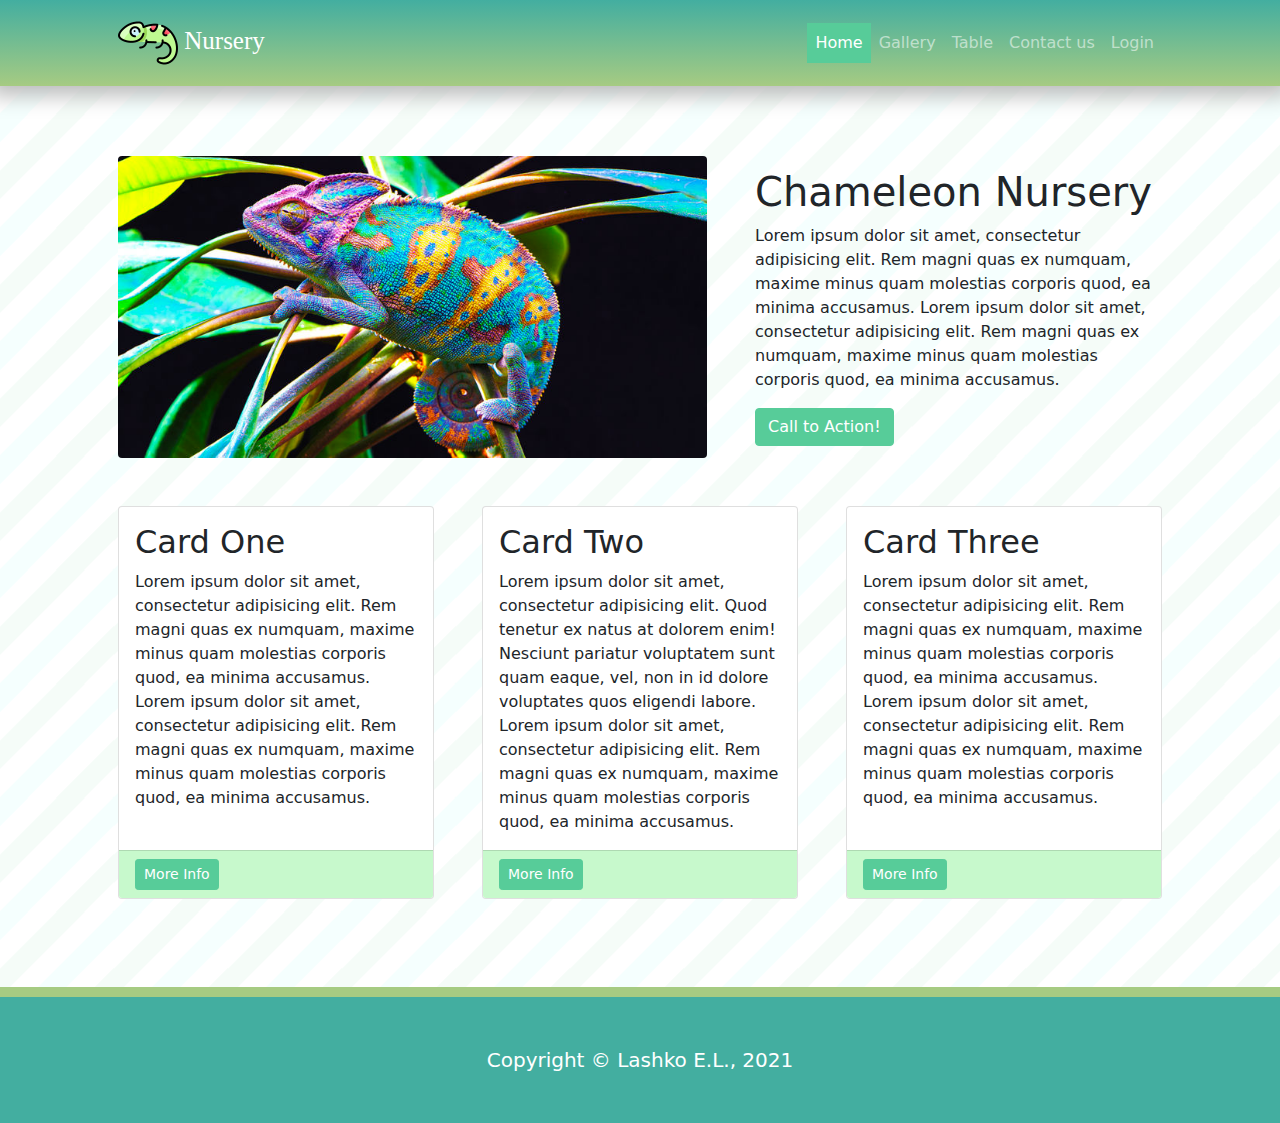
<file: ЛР1/index.html>
<!DOCTYPE html>
<html lang="en">
<head>
    <meta charset="utf-8"/>
    <meta name="viewport" content="width=device-width, initial-scale=1, shrink-to-fit=no"/>
    <meta name="description" content="Our nursery"/>
    <meta name="author" content="Lashko E.L."/>
    <title>Nursery</title>
    <link rel="icon" type="image/x-icon" href="img/icon.png"/>
    <link href="css/style.css" rel="stylesheet"/>

    <!-- Core theme CSS (includes Bootstrap)-->
    <link href="css/styles.css" rel="stylesheet"/>
</head>
<body>
<nav class="navbar navbar-expand-lg navbar-dark navbar-bg">
    <div class="container px-5 navbar-yet">
        <a class="navbar-brand" href="#">
            <img src="img/icon.png" alt="img"> Nursery
        </a>
        <button class="navbar-toggler" type="button" data-bs-toggle="collapse" data-bs-target="#navbarSupportedContent"
                aria-controls="navbarSupportedContent" aria-expanded="false" aria-label="Toggle navigation"><span
                class="navbar-toggler-icon"></span></button>
        <div class="collapse navbar-collapse" id="navbarSupportedContent">
            <ul class="navbar-nav ms-auto mb-2 mb-lg-0">
                <li class="nav-item"><a class="nav-link active" aria-current="page" href="index.html">Home</a></li>
                <li class="nav-item"><a class="nav-link" href="gallery.html">Gallery</a></li>
                <li class="nav-item"><a class="nav-link" href="#!">Table</a></li>
                <li class="nav-item"><a class="nav-link" href="#!">Contact us</a></li>
                <li class="nav-item"><a class="nav-link" href="#!">Login</a></li>
            </ul>
        </div>
    </div>
</nav>
<!-- Page Content-->
<div class="container px-4 px-lg-5">
    <!-- Heading Row-->
    <div class="row gx-4 gx-lg-5 align-items-center my-5">
        <div class="col-lg-7"><img class="img-fluid rounded mb-4 mb-lg-0" src="img/hameleon.jpg" alt="..."/></div>
        <div class="col-lg-5">
            <h1 class="font-weight-light">Chameleon Nursery</h1>
            <p>Lorem ipsum dolor sit amet, consectetur adipisicing elit. Rem magni quas ex numquam, maxime minus quam
                molestias corporis quod, ea minima accusamus. Lorem ipsum dolor sit amet, consectetur adipisicing elit.
                Rem magni quas ex numquam, maxime minus quam molestias corporis quod, ea minima accusamus.</p>
            <a class="btn btn-primary" href="#!">Call to Action!</a>
        </div>
    </div>
    <!--            &lt;!&ndash; Call to Action&ndash;&gt;-->
    <!--            <div class="card card-body-primary my-5 py-4 text-center">-->
    <!--                <div class="card-body "><p class="m-0">Lorem ipsum dolor sit amet, consectetur adipisicing elit. Rem magni quas ex numquam, maxime minus quam molestias corporis quod, ea minima accusamus.</p></div>-->
    <!--            </div>-->


    <!-- Content Row-->
    <div class="row gx-4 gx-lg-5">
        <div class="col-md-4 mb-5">
            <div class="card h-100">
                <div class="card-body">
                    <h2 class="card-title">Card One</h2>
                    <p class="card-text">Lorem ipsum dolor sit amet, consectetur adipisicing elit. Rem magni quas ex
                        numquam, maxime minus quam molestias corporis quod, ea minima accusamus. Lorem ipsum dolor sit
                        amet, consectetur adipisicing elit. Rem magni quas ex numquam, maxime minus quam molestias
                        corporis quod, ea minima accusamus.</p>
                </div>
                <div class="card-footer"><a class="btn btn-primary btn-sm" href="#!"> More Info</a></div>
            </div>
        </div>
        <div class="col-md-4 mb-5">
            <div class="card h-100">
                <div class="card-body">
                    <h2 class="card-title">Card Two</h2>
                    <p class="card-text">Lorem ipsum dolor sit amet, consectetur adipisicing elit. Quod tenetur ex natus
                        at dolorem enim! Nesciunt pariatur voluptatem sunt quam eaque, vel, non in id dolore voluptates
                        quos eligendi labore. Lorem ipsum dolor sit amet, consectetur adipisicing elit. Rem magni quas
                        ex numquam, maxime minus quam molestias corporis quod, ea minima accusamus.</p>
                </div>
                <div class="card-footer"><a class="btn btn-primary btn-sm" href="#!">More Info</a></div>
            </div>
        </div>
        <div class="col-md-4 mb-5">
            <div class="card h-100">
                <div class="card-body">
                    <h2 class="card-title">Card Three</h2>
                    <p class="card-text">Lorem ipsum dolor sit amet, consectetur adipisicing elit. Rem magni quas ex
                        numquam, maxime minus quam molestias corporis quod, ea minima accusamus. Lorem ipsum dolor sit
                        amet, consectetur adipisicing elit. Rem magni quas ex numquam, maxime minus quam molestias
                        corporis quod, ea minima accusamus.</p>
                </div>
                <div class="card-footer"><a class="btn btn-primary btn-sm" href="#!">More Info</a></div>
            </div>
        </div>
    </div>
</div>
<!-- Footer-->
<footer class="py-5">
    <div class="container px-4 px-lg-5"><p class="m-0 text-center text-white">Copyright &copy; Lashko E.L., 2021</p>
    </div>
</footer>
<!-- Bootstrap core JS-->
<script src="https://cdn.jsdelivr.net/npm/bootstrap@5.1.0/dist/js/bootstrap.bundle.min.js"></script>
<!-- Core theme JS-->
<script src="js/scripts.js"></script>
</body>
</html>
</file>
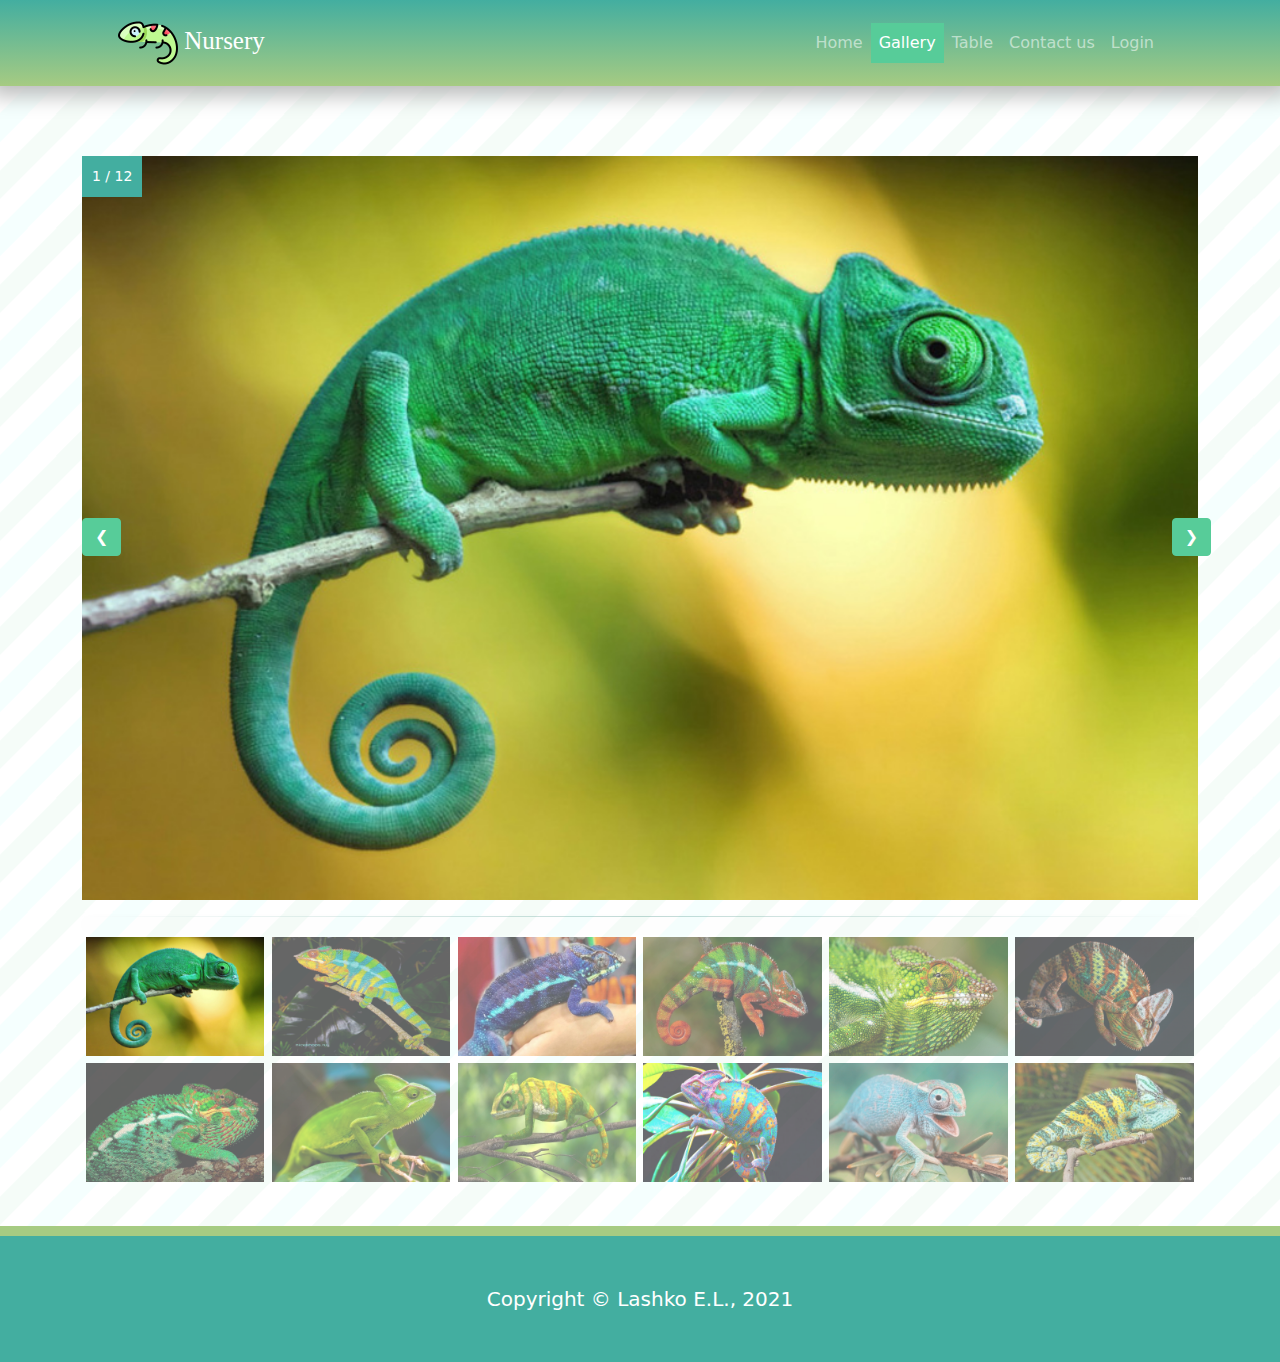
<file: ЛР1/gallery.html>
<!DOCTYPE html>
<html lang="en">
<head>
    <meta charset="utf-8"/>
    <meta name="viewport" content="width=device-width, initial-scale=1, shrink-to-fit=no"/>
    <meta name="description" content="Our nursery"/>
    <meta name="author" content="Lashko E.L."/>
    <title>Nursery</title>
    <link rel="icon" type="image/x-icon" href="img/icon.png"/>
    <link href="css/style.css" rel="stylesheet"/>
    <!-- Core theme CSS (includes Bootstrap)-->
    <link href="css/styles.css" rel="stylesheet"/>
</head>
<body>
<nav class="navbar navbar-expand-lg navbar-dark navbar-bg">
    <div class="container px-5">
        <a class="navbar-brand" href="#">
            <img src="img/icon.png" alt="img"> Nursery
        </a>
        <button class="navbar-toggler" type="button" data-bs-toggle="collapse" data-bs-target="#navbarSupportedContent"
                aria-controls="navbarSupportedContent" aria-expanded="false" aria-label="Toggle navigation"><span
                class="navbar-toggler-icon"></span></button>
        <div class="collapse navbar-collapse" id="navbarSupportedContent">
            <ul class="navbar-nav ms-auto mb-2 mb-lg-0">
                <li class="nav-item"><a class="nav-link" href="index.html">Home</a></li>
                <li class="nav-item"><a class="nav-link active" aria-current="page" href="gallery.html">Gallery</a></li>
                <li class="nav-item"><a class="nav-link" href="#!">Table</a></li>
                <li class="nav-item"><a class="nav-link" href="#!">Contact us</a></li>
                <li class="nav-item"><a class="nav-link" href="#!">Login</a></li>
            </ul>
        </div>
    </div>
</nav>
<div class="container container-gallery">
    <div class="slide">
        <div class="position">1 / 12</div>
        <img src="img/Chameleon1.jpg" class="gallery-image">
    </div>
    <div class="slide">
        <div class="position">2 / 12</div>
        <img src="img/Chameleon2.jpg" class="gallery-image">
    </div>
    <div class="slide">
        <div class="position">3 / 12</div>
        <img src="img/Chameleon3.jpg" class="gallery-image">
    </div>
    <div class="slide">
        <div class="position">4 / 12</div>
        <img src="img/Chameleon4.jpg" class="gallery-image">
    </div>
    <div class="slide">
        <div class="position">5 / 12</div>
        <img src="img/Chameleon5.jpg" class="gallery-image">
    </div>
    <div class="slide">
        <div class="position">6 / 12</div>
        <img src="img/Chameleon6.jpg" class="gallery-image">
    </div>
    <div class="slide">
        <div class="position">7 / 12</div>
        <img src="img/Chameleon7.jpg" class="gallery-image">
    </div>
    <div class="slide">
        <div class="position">8 / 12</div>
        <img src="img/Chameleon8.jpg" class="gallery-image">
    </div>
    <div class="slide">
        <div class="position">9 / 12</div>
        <img src="img/Chameleon9.jpg" class="gallery-image">
    </div>
    <div class="slide">
        <div class="position">10 / 12</div>
        <img src="img/Chameleon10.jpg" class="gallery-image">
    </div>
    <div class="slide">
        <div class="position">11 / 12</div>
        <img src="img/Chameleon11.jpg" class="gallery-image">
    </div>
    <div class="slide">
        <div class="position">12 / 12</div>
        <img src="img/Chameleon12.jpg" class="gallery-image">
    </div>
    <a class="btn left-btn btn-primary" onclick="plusSlides(-1)">&#10094;</a>
    <a class="btn right-btn btn-primary" onclick="plusSlides(1)">&#10095;</a>
    <hr class="shadow">
    <div class="row-gallery">
        <div class="column">
            <img class="icon gallery-image" src="img/Chameleon1.jpg" onclick="currentSlide(1)" alt="The Woods">
        </div>
        <div class="column">
            <img class="icon gallery-image" src="img/Chameleon2.jpg" onclick="currentSlide(2)" alt="Cinque Terre">
        </div>
        <div class="column">
            <img class="icon gallery-image" src="img/Chameleon3.jpg" onclick="currentSlide(3)"
                 alt="Mountains and fjords">
        </div>
        <div class="column">
            <img class="icon gallery-image" src="img/Chameleon4.jpg" onclick="currentSlide(4)" alt="Northern Lights">
        </div>
        <div class="column">
            <img class="icon gallery-image" src="img/Chameleon5.jpg" onclick="currentSlide(5)" alt="Nature and sunrise">
        </div>
        <div class="column">
            <img class="icon gallery-image" src="img/Chameleon6.jpg" onclick="currentSlide(6)" alt="Snowy Mountains">
        </div>
        <div class="column">
            <img class="icon gallery-image" src="img/Chameleon7.jpg" onclick="currentSlide(7)" alt="Cinque Terre">
        </div>
        <div class="column">
            <img class="icon gallery-image" src="img/Chameleon8.jpg" onclick="currentSlide(8)" alt="Cinque Terre">
        </div>
        <div class="column">
            <img class="icon gallery-image" src="img/Chameleon9.jpg" onclick="currentSlide(9)"
                 alt="Mountains and fjords">
        </div>
        <div class="column">
            <img class="icon gallery-image" src="img/Chameleon10.jpg" onclick="currentSlide(10)" alt="Northern Lights">
        </div>
        <div class="column">
            <img class="icon gallery-image" src="img/Chameleon11.jpg" onclick="currentSlide(11)"
                 alt="Nature and sunrise">
        </div>
        <div class="column">
            <img class="icon gallery-image" src="img/Chameleon12.jpg" onclick="currentSlide(12)" alt="Snowy Mountains">
        </div>
    </div>
</div>


<!-- Footer-->
<footer class="py-5">
    <div class="container px-4 px-lg-5"><p class="m-0 text-center text-white">Copyright &copy; Lashko E.L., 2021</p>
    </div>
</footer>
<!-- Bootstrap core JS-->
<script src="https://cdn.jsdelivr.net/npm/bootstrap@5.1.0/dist/js/bootstrap.bundle.min.js"></script>
<!-- Core theme JS-->
<script src="js/scripts.js"></script>
</body>
</html>
</file>
<file: ЛР1/css/style.css>
.navbar-bg {
    background: linear-gradient(#43aea0, #a6cb82);
    /*background-color: #34a79d;*/
    border-color: #34a79d;
    -webkit-box-shadow: 0 0 20px 20px #bbbcbc; /* WebKit */
    -moz-box-shadow: 0 0 20px 20px #bbbcbc; /* Firefox */
    box-shadow: 0px 0 20px 10px #bbbcbc; /* Standard */
    margin-bottom: 70px;
}

body {
    /*background: linear-gradient(#f4ffff, #f4ffff);*/
    background-image: url("../img/pattern (2).png");
}

.navbar-brand {
    margin-right: 180px;
    font-family: Papyrus, fantasy;
}

div > a.navbar-brand {
    font-size: 25px;
}

footer {
    /*background: linear-gradient(#34a79d, #105a54);*/
    background-color: #43aea0;
    -webkit-box-shadow: 0 0 20px 20px #90cf56; /* WebKit */
    -moz-box-shadow: 0 0 20px 20px #90cf56; /* Firefox */
    box-shadow: 0 0 0 10px #a6cb82; /* Standard */
    font-size: 20px;
    margin-top: 50px;

}

a.btn-primary {
    background-color: #57CC99;
    border-color: #57CC99;
}

a.btn-primary:hover {
    background-color: #80ED99;
    border-color: #80ED99;
}

a.btn-primary:focus {
    background-color: #38A3A5;
    border-color: #38A3A5;
}

a.nav-link.active {
    background-color: #57CC99;
}

a.nav-link:hover {
    background-color: #80ED99;
    color: #22577A;
}

div.card-footer {
    background: #C7F9CC;
}

* {
    box-sizing: border-box;
}

.container-gallery {
    position: relative;
}

.gallery-image {
    width: 100%;
}

.slide {
    display: none;
    width: 100%;
}

.left-btn,
.right-btn {
    position: absolute;
    top: 40%;
    padding: 16px;
    margin-top: -50px;
    margin-right: auto;
    margin-left: auto;
}

.right-btn {
    margin-left: 95.6%;
    border-radius: 3px 0 0 3px;
}

.position {
    color: white;
    background-color: #43aea0;
    font-size: 14px;
    padding: 10px;
    position: absolute;
    top: 0;
}

.row-gallery:after {
    content: "";
    display: table;
    clear: both;
}

.column {
    float: left;
    width: 16.66%;
    padding: 0.33%;
}

.icon {
    opacity: 0.6;
}

.active,
.icon:hover {
    opacity: 1;
}

hr {
    border: 2px;
    background: #0a6e5f;
    background-image: -webkit-linear-gradient(left, #fff, #0a6e5f, #fff);
    background-image: -moz-linear-gradient(left, #fff, #0a6e5f, #fff);
    background-image: -ms-linear-gradient(left, #fff, #0a6e5f, #fff);
    background-image: -o-linear-gradient(left, #fff, #0a6e5f, #fff);
}
</file>
